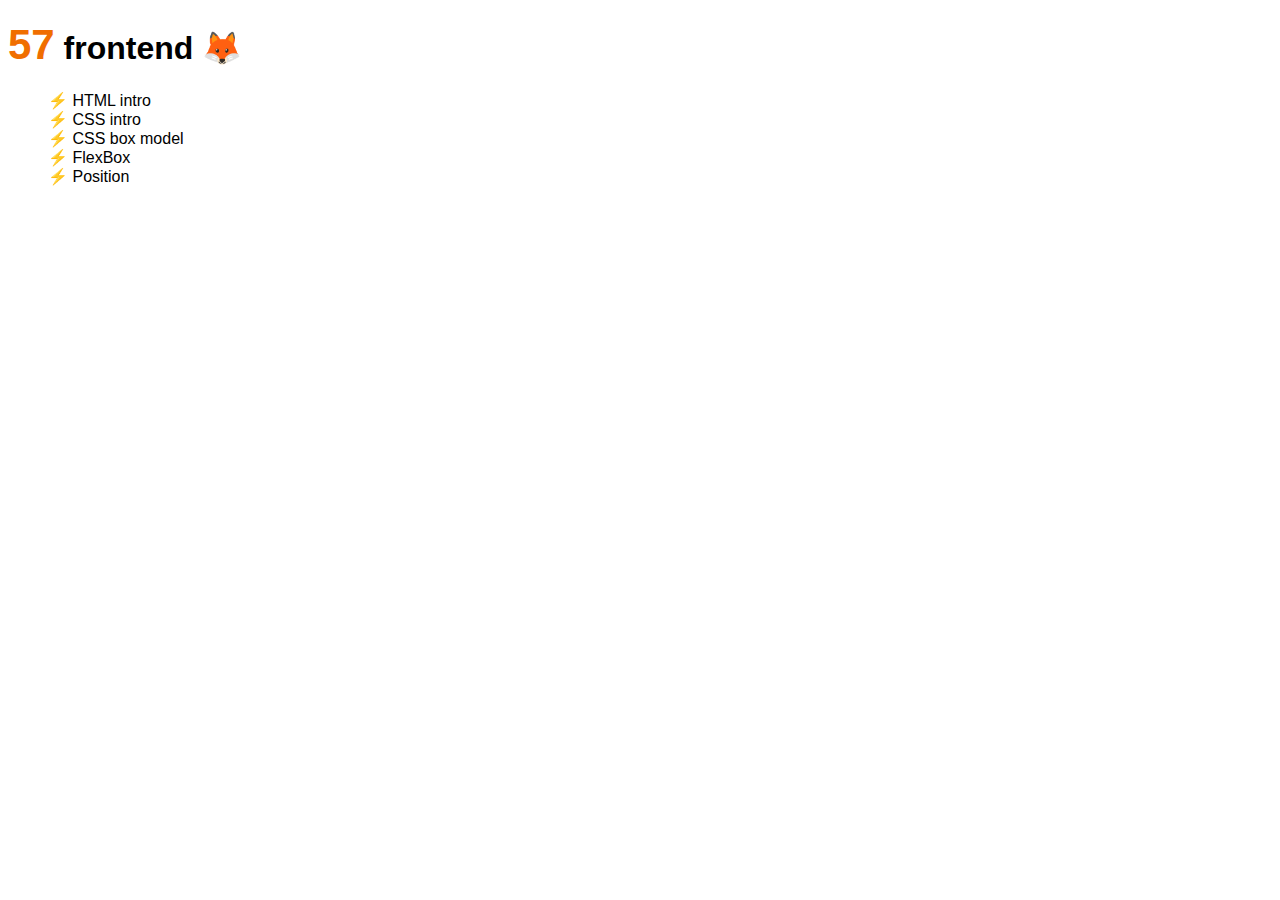
<file: index.html>
<!DOCTYPE html>
<html lang="en">
<head>
  <meta charset="UTF-8">
  <meta name="viewport" content="width=device-width, initial-scale=1.0">
  <link rel="stylesheet" href="style.css">
  <link rel="icon" href="data:image/svg+xml,<svg xmlns=%22http://www.w3.org/2000/svg%22 viewBox=%220 0 100 100%22><text y=%22.9em%22 font-size=%2290%22>🦊</text></svg>">
  <title>57 frontend</title>
</head>
<body>
  <h1><span>57</span> frontend 🦊</h1>
  <ul>
    <li><a href="lesson_1/index.html">HTML intro</a></li>
    <li><a href="lesson_2/index.html">CSS intro</a></li>
    <li><a href="lesson_3/index.html">CSS box model</a></li>
    <li><a href="lesson_4/index.html">FlexBox</a></li>
    <li><a href="lesson_5/index.html">Position</a></li>
  </ul>
</body>
</html>
</file>
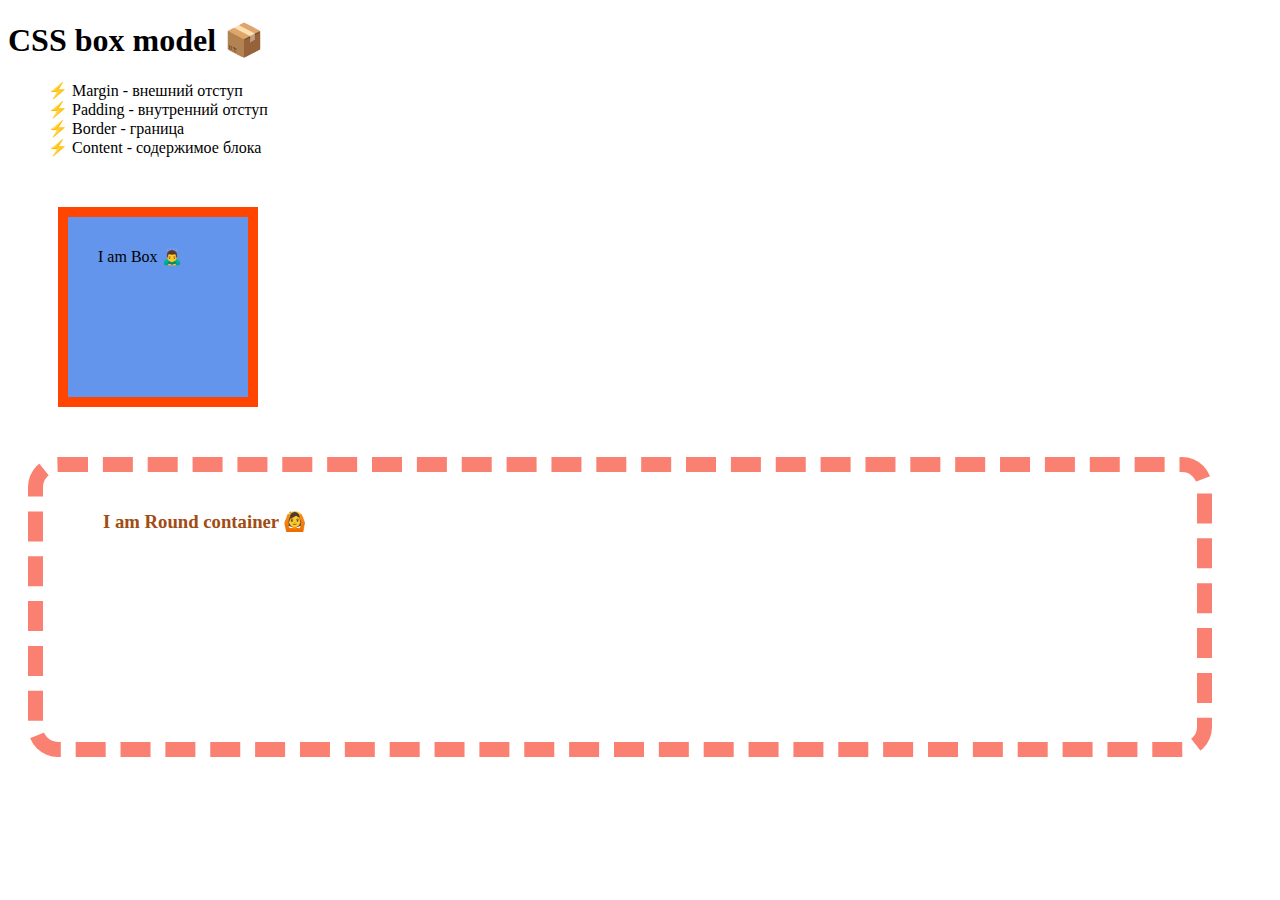
<file: lesson_3/index.html>
<!DOCTYPE html>
<html lang="en">
  <head>
    <meta charset="UTF-8" />
    <meta name="viewport" content="width=device-width, initial-scale=1.0" />
    <link rel="stylesheet" href="style.css" />
    <title>CSS box model</title>
  </head>
  <body>
    <h1>CSS box model 📦</h1>
    <ul>
      <li>Margin - внешний отступ</li>
      <li>Padding - внутренний отступ</li>
      <li>Border - граница</li>
      <li>Content - содержимое блока</li>
    </ul>
    <div class="box">
      <span>I am Box 🙇‍♂️</span>
    </div>
    <div class="round">
      <h3>I am Round container 🙆</h3>
    </div>
  </body>
</html>
</file>
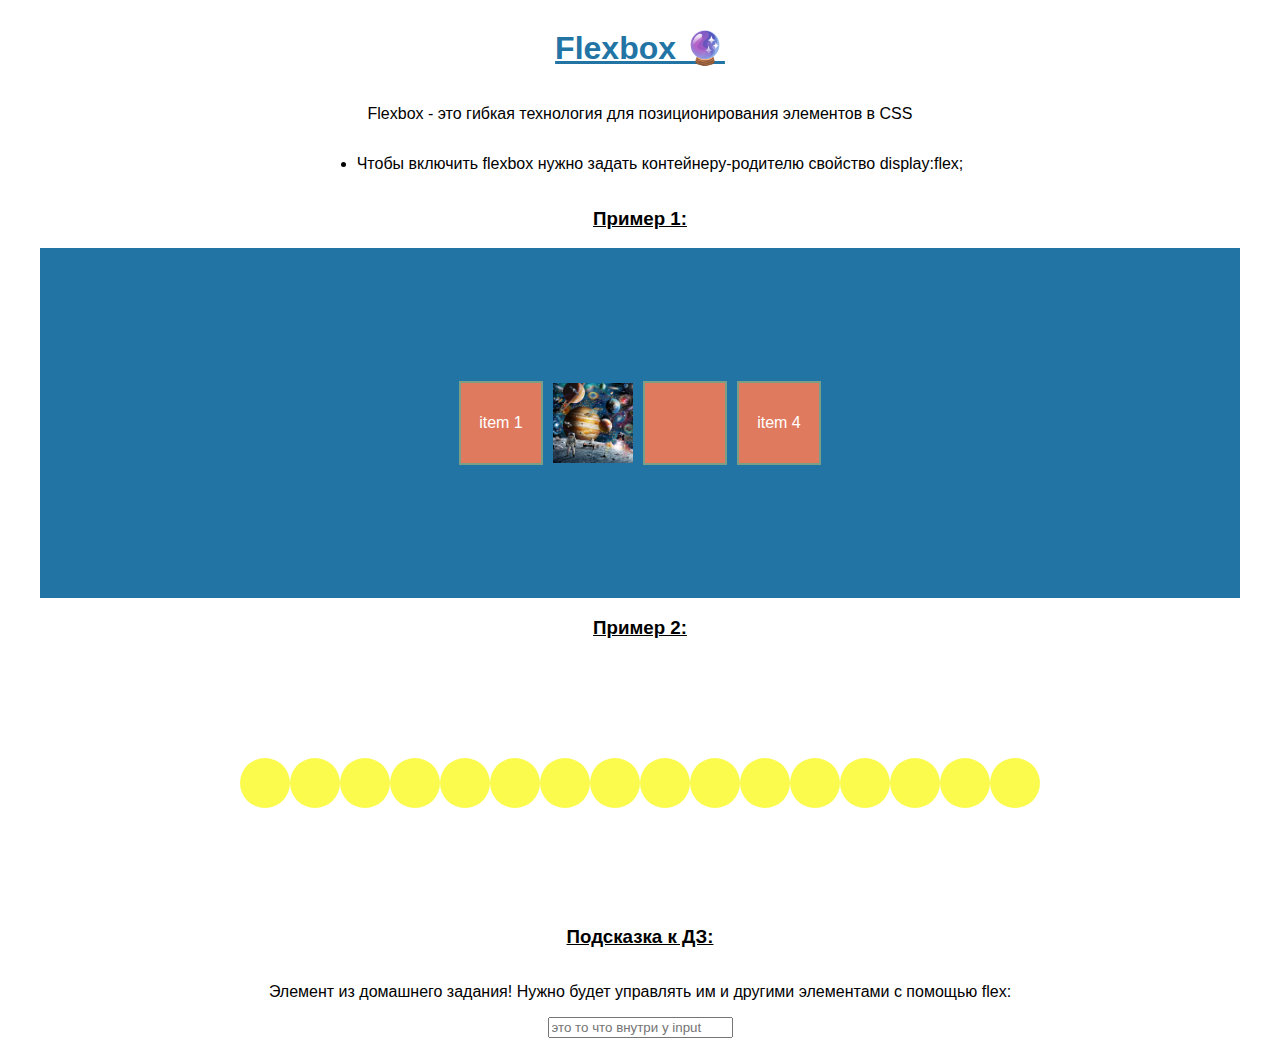
<file: lesson_4/index.html>
<!DOCTYPE html>
<html lang="en">
  <head>
    <meta charset="UTF-8" />
    <meta name="viewport" content="width=device-width, initial-scale=1.0" />
    <link rel="stylesheet" href="style.css" />
    <link rel="icon" href="data:image/svg+xml,<svg xmlns=%22http://www.w3.org/2000/svg%22 viewBox=%220 0 100 100%22><text y=%22.9em%22 font-size=%2290%22>🔮</text></svg>" />
    <title>FlexBox</title>
  </head>
  <body>
    <h1>Flexbox 🔮</h1>
    <p>Flexbox - это гибкая технология для позиционирования элементов в CSS</p>
    <ul>
      <li>Чтобы включить flexbox нужно задать контейнеру-родителю свойство display:flex;</li>
    </ul>
    <h3>Пример 1:</h3>
    <div class="container">
      <div class="item">item 1</div>
      <div class="astro"></div>
      <div class="item"></div>
      <div class="item">item 4</div>
    </div>
    <h3>Пример 2:</h3>
    <div class="container-wrap">
      <div></div>
      <div></div>
      <div></div>
      <div></div>
      <div></div>
      <div></div>
      <div></div>
      <div></div>
      <div></div>
      <div></div>
      <div></div>
      <div></div>
      <div></div>
      <div></div>
      <div></div>
      <div></div>
    </div>
    <h3>Подсказка к ДЗ:</h3>
    <p>Элемент из домашнего задания! Нужно будет управлять им и другими элементами с помощью flex:</p>
    <input placeholder="это то что внутри у input" type="text">
  </body>
</html>
</file>
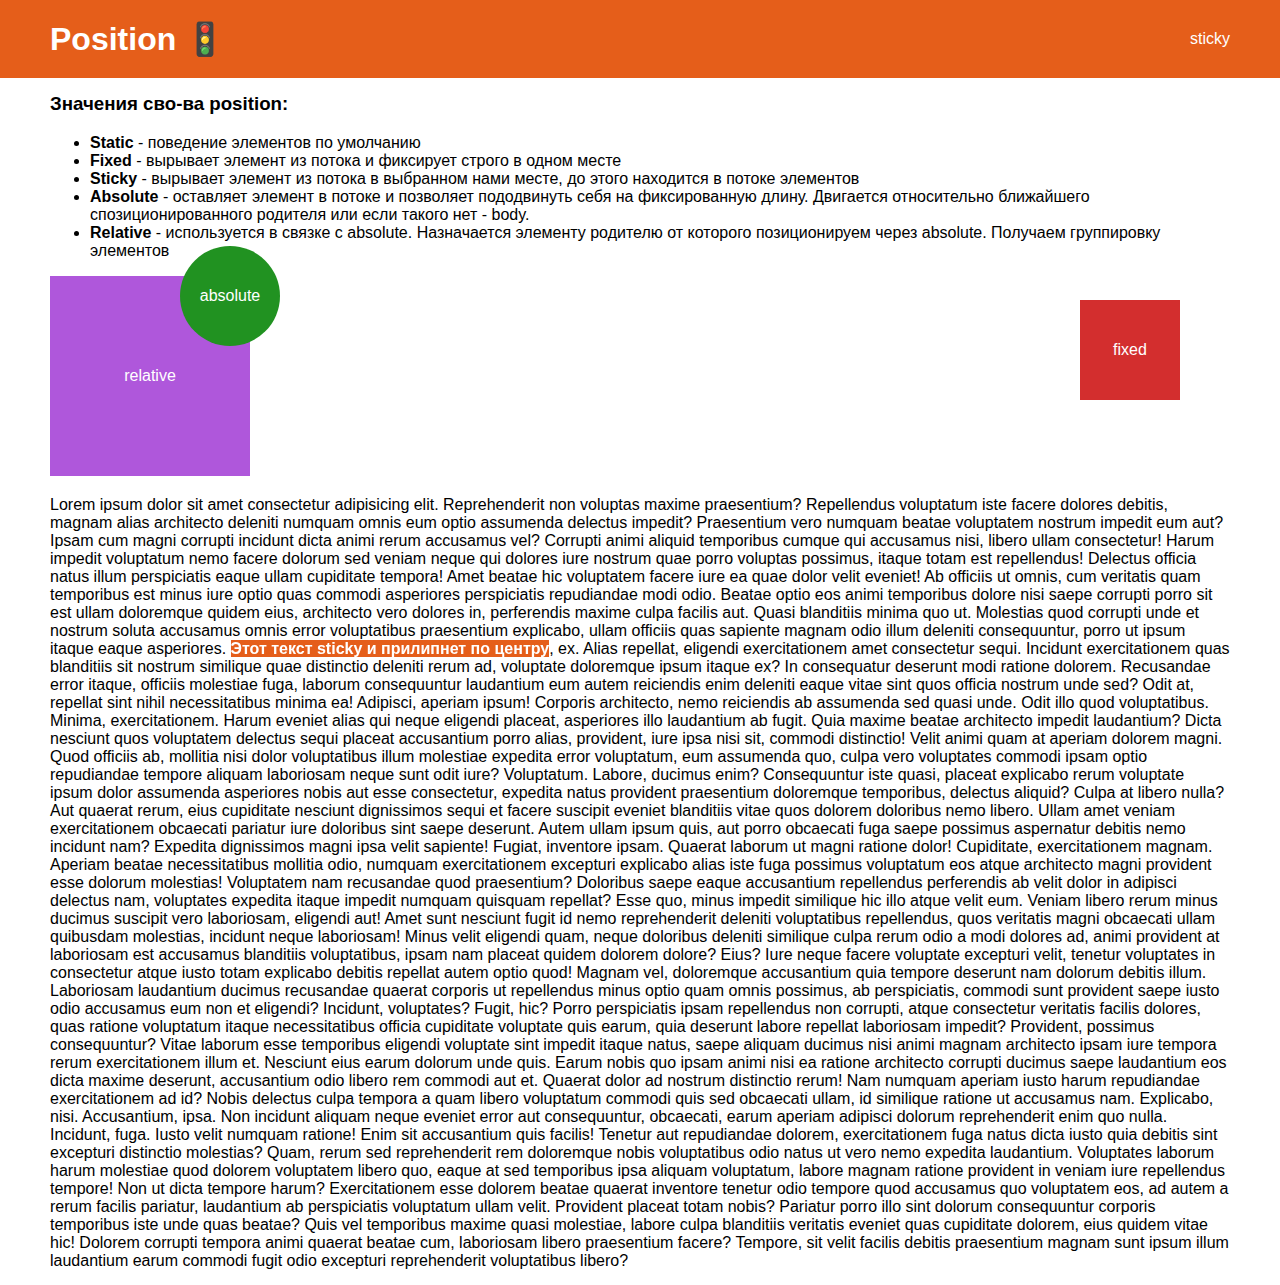
<file: lesson_5/index.html>
<!DOCTYPE html>
<html lang="en">
  <head>
    <meta charset="UTF-8" />
    <meta name="viewport" content="width=device-width, initial-scale=1.0" />
    <link rel="stylesheet" href="style.css" />
    <title>Position</title>
  </head>
  <body>
    <header>
      <h1>Position 🚦</h1>
      <span>sticky</span>
    </header>
    <main>
      <h3>Значения сво-ва position:</h3>
      <ul>
        <li><span>Static</span> - поведение элементов по умолчанию</li>
        <li><span>Fixed</span> - вырывает элемент из потока и фиксирует строго в одном месте</li>
        <li><span>Sticky</span> - вырывает элемент из потока в выбранном нами месте, до этого находится в потоке элементов</li>
        <li><span>Absolute</span> - оставляет элемент в потоке и позволяет пододвинуть себя на фиксированную длину. Двигается относительно ближайшего спозиционированного родителя или если такого нет - body.</li>
        <li><span>Relative</span> - используется в связке с absolute. Назначается элементу родителю от которого позиционируем через absolute. Получаем группировку элементов</li>
      </ul>
      <div class="square">
        relative
        <div class="circle">
          absolute
        </div>
      </div>
      <div class="fixed">
        fixed
      </div>
      <div>Lorem ipsum dolor sit amet consectetur adipisicing elit. Reprehenderit non voluptas maxime praesentium? Repellendus voluptatum iste facere dolores debitis, magnam alias architecto deleniti numquam omnis eum optio assumenda delectus impedit? Praesentium vero numquam beatae voluptatem nostrum impedit eum aut? Ipsam cum magni corrupti incidunt dicta animi rerum accusamus vel? Corrupti animi aliquid temporibus cumque qui accusamus nisi, libero ullam consectetur! Harum impedit voluptatum nemo facere dolorum sed veniam neque qui dolores iure nostrum quae porro voluptas possimus, itaque totam est repellendus! Delectus officia natus illum perspiciatis eaque ullam cupiditate tempora! Amet beatae hic voluptatem facere iure ea quae dolor velit eveniet! Ab officiis ut omnis, cum veritatis quam temporibus est minus iure optio quas commodi asperiores perspiciatis repudiandae modi odio. Beatae optio eos animi temporibus dolore nisi saepe corrupti porro sit est ullam doloremque quidem eius, architecto vero dolores in, perferendis maxime culpa facilis aut. Quasi blanditiis minima quo ut. Molestias quod corrupti unde et nostrum soluta accusamus omnis error voluptatibus praesentium explicabo, ullam officiis quas sapiente magnam odio illum deleniti consequuntur, porro ut ipsum itaque eaque asperiores. <span>Этот текст sticky и прилипнет по центру</span>, ex. Alias repellat, eligendi exercitationem amet consectetur sequi. Incidunt exercitationem quas blanditiis sit nostrum similique quae distinctio deleniti rerum ad, voluptate doloremque ipsum itaque ex? In consequatur deserunt modi ratione dolorem. Recusandae error itaque, officiis molestiae fuga, laborum consequuntur laudantium eum autem reiciendis enim deleniti eaque vitae sint quos officia nostrum unde sed? Odit at, repellat sint nihil necessitatibus minima ea! Adipisci, aperiam ipsum! Corporis architecto, nemo reiciendis ab assumenda sed quasi unde. Odit illo quod voluptatibus. Minima, exercitationem. Harum eveniet alias qui neque eligendi placeat, asperiores illo laudantium ab fugit. Quia maxime beatae architecto impedit laudantium? Dicta nesciunt quos voluptatem delectus sequi placeat accusantium porro alias, provident, iure ipsa nisi sit, commodi distinctio! Velit animi quam at aperiam dolorem magni. Quod officiis ab, mollitia nisi dolor voluptatibus illum molestiae expedita error voluptatum, eum assumenda quo, culpa vero voluptates commodi ipsam optio repudiandae tempore aliquam laboriosam neque sunt odit iure? Voluptatum. Labore, ducimus enim? Consequuntur iste quasi, placeat explicabo rerum voluptate ipsum dolor assumenda asperiores nobis aut esse consectetur, expedita natus provident praesentium doloremque temporibus, delectus aliquid? Culpa at libero nulla? Aut quaerat rerum, eius cupiditate nesciunt dignissimos sequi et facere suscipit eveniet blanditiis vitae quos dolorem doloribus nemo libero. Ullam amet veniam exercitationem obcaecati pariatur iure doloribus sint saepe deserunt. Autem ullam ipsum quis, aut porro obcaecati fuga saepe possimus aspernatur debitis nemo incidunt nam? Expedita dignissimos magni ipsa velit sapiente! Fugiat, inventore ipsam. Quaerat laborum ut magni ratione dolor! Cupiditate, exercitationem magnam. Aperiam beatae necessitatibus mollitia odio, numquam exercitationem excepturi explicabo alias iste fuga possimus voluptatum eos atque architecto magni provident esse dolorum molestias! Voluptatem nam recusandae quod praesentium? Doloribus saepe eaque accusantium repellendus perferendis ab velit dolor in adipisci delectus nam, voluptates expedita itaque impedit numquam quisquam repellat? Esse quo, minus impedit similique hic illo atque velit eum. Veniam libero rerum minus ducimus suscipit vero laboriosam, eligendi aut! Amet sunt nesciunt fugit id nemo reprehenderit deleniti voluptatibus repellendus, quos veritatis magni obcaecati ullam quibusdam molestias, incidunt neque laboriosam! Minus velit eligendi quam, neque doloribus deleniti similique culpa rerum odio a modi dolores ad, animi provident at laboriosam est accusamus blanditiis voluptatibus, ipsam nam placeat quidem dolorem dolore? Eius? Iure neque facere voluptate excepturi velit, tenetur voluptates in consectetur atque iusto totam explicabo debitis repellat autem optio quod! Magnam vel, doloremque accusantium quia tempore deserunt nam dolorum debitis illum. Laboriosam laudantium ducimus recusandae quaerat corporis ut repellendus minus optio quam omnis possimus, ab perspiciatis, commodi sunt provident saepe iusto odio accusamus eum non et eligendi? Incidunt, voluptates? Fugit, hic? Porro perspiciatis ipsam repellendus non corrupti, atque consectetur veritatis facilis dolores, quas ratione voluptatum itaque necessitatibus officia cupiditate voluptate quis earum, quia deserunt labore repellat laboriosam impedit? Provident, possimus consequuntur? Vitae laborum esse temporibus eligendi voluptate sint impedit itaque natus, saepe aliquam ducimus nisi animi magnam architecto ipsam iure tempora rerum exercitationem illum et. Nesciunt eius earum dolorum unde quis. Earum nobis quo ipsam animi nisi ea ratione architecto corrupti ducimus saepe laudantium eos dicta maxime deserunt, accusantium odio libero rem commodi aut et. Quaerat dolor ad nostrum distinctio rerum! Nam numquam aperiam iusto harum repudiandae exercitationem ad id? Nobis delectus culpa tempora a quam libero voluptatum commodi quis sed obcaecati ullam, id similique ratione ut accusamus nam. Explicabo, nisi. Accusantium, ipsa. Non incidunt aliquam neque eveniet error aut consequuntur, obcaecati, earum aperiam adipisci dolorum reprehenderit enim quo nulla. Incidunt, fuga. Iusto velit numquam ratione! Enim sit accusantium quis facilis! Tenetur aut repudiandae dolorem, exercitationem fuga natus dicta iusto quia debitis sint excepturi distinctio molestias? Quam, rerum sed reprehenderit rem doloremque nobis voluptatibus odio natus ut vero nemo expedita laudantium. Voluptates laborum harum molestiae quod dolorem voluptatem libero quo, eaque at sed temporibus ipsa aliquam voluptatum, labore magnam ratione provident in veniam iure repellendus tempore! Non ut dicta tempore harum? Exercitationem esse dolorem beatae quaerat inventore tenetur odio tempore quod accusamus quo voluptatem eos, ad autem a rerum facilis pariatur, laudantium ab perspiciatis voluptatum ullam velit. Provident placeat totam nobis? Pariatur porro illo sint dolorum consequuntur corporis temporibus iste unde quas beatae? Quis vel temporibus maxime quasi molestiae, labore culpa blanditiis veritatis eveniet quas cupiditate dolorem, eius quidem vitae hic! Dolorem corrupti tempora animi quaerat beatae cum, laboriosam libero praesentium facere? Tempore, sit velit facilis debitis praesentium magnam sunt ipsum illum laudantium earum commodi fugit odio excepturi reprehenderit voluptatibus libero?</div>
    </main>
  </body>
</html>
</file>
<file: style.css>
* {
  font-family: 'Gill Sans', sans-serif;
}

li {
  list-style: none;
}

li::before {
  content: '⚡️ ';
}

a {
  color: black;
  text-decoration: none;
}

a:hover {
  text-decoration: underline;
  color: #F06E00;
}

h1>span {
  color: #F06E00;
  font-size: 42px;
}
</file>
<file: lesson_3/style.css>
/* отключаем поведение по умолчанию для контейнеров */
/* теперь внутренние отступы и граница не влияют на физический размер контейнера */
* {
  box-sizing: border-box;
}

/* body {
  margin: 0;
} */

.box {
  margin: 50px;
  padding: 30px;
  border: 10px solid orangered;
  height: 200px;
  width: 200px;
  background-color: cornflowerblue;
}

.round {
  height: 300px;
  border: 15px dashed salmon;
  margin-left: 20px;
  margin-right: 60px;
  margin-bottom: 40px;
  border-radius: 30px;
  /* указываем все значения по часовой стрелки начиная с top */
  /* padding: 20px 0px 0px 40px; */
  /* пара значений: верх/ низ и слева/ справа */
  padding: 20px 60px;
}

h3 {
  color: rgb(161, 76, 19);
}

li {
  list-style: none;
}

li::before {
  content: '⚡️ ';
}

/* li::after {
  content: ' ✨';
} */
</file>
<file: lesson_4/style.css>
* {
  font-family: 'Lucida Sans', 'Lucida Sans Regular', 'Lucida Grande', 'Lucida Sans Unicode', Geneva, Verdana, sans-serif;
}

body {
  display: flex;
  flex-direction: column;
  align-items: center;
}

h1 {
  color: #2274A5;
  text-decoration: underline;
}

h3 {
  text-decoration: underline;
}

.container {
  width: 95%;
  background-color: #2274A5;
  height: 350px;
  /* включаем свойство flex у родителя позиционируемых элементов */
  display: flex;

  /* ! сво-ва для главной оси */
  /* * выравнивание по центру по главной оси */
  justify-content: center;
  /* * равномерное распределение про-ва между */
  /* justify-content: space-between; */
  /* * равномерное распределение про-ва по бокам */
  /* justify-content: space-evenly; */
  /* * задаем про-во между элементами */
  gap: 10px;

  /* ! сво-ва для поперечной оси */
  /* * выравнивание по центру поперечной */
  align-items: center;

  /* ! правило меняющее оси местами */
  /* flex-direction: column; */
}

.item {
  height: 80px;
  width: 80px;
  /* width: 20%; */
  background-color: #E07A5F;
  border: 2px solid #7B9E87;
  color: white;

  /* ! задали flex для маленького контейнера */
  display: flex;
  align-items: center;
  justify-content: center;
}

.astro {
  height: 80px;
  width: 80px;
  background-image: url('space-odyssey.jpg');
  background-size: cover;
  
}


.container-wrap {
  width: 100%;
  height: 250px;
  background-image: url('https://starwalk.space/gallery/images/what-is-space/1140x641.jpg');
  background-size: cover;
  background-position: center;

  /* делаем flex */
  display: flex;
  flex-wrap: wrap;
  justify-content: center;
  /* align-items: center; */
  /* ! правило для управления элементов по поперечной оси при переносе через wrap */
  align-content: center;
}

.container-wrap div {
  height: 50px;
  width: 50px;
  background-color: rgb(251, 251, 78);
  border-radius: 50px;
}
</file>
<file: lesson_5/style.css>
* {
  font-family: 'Lucida Sans', sans-serif;
  box-sizing: border-box;
}

body {
  margin: 0;
}

h1 {
  margin: 0;
}

h3 {
  margin-top: 0;
}

ul span {
  background-color: none;
  font-weight: bold;
}

header {
  width: 100%;
  background-color: rgb(229, 94, 26);
  color: white;
  padding: 20px 50px;
  /* position: fixed; */
  /* приклеиваем header через sticky */
  position: sticky;
  /* header приклеиться в самом верху страницы */
  top: 0px;
  /* делаем приоритетным при наложении элементов */
  z-index: 2;
  display: flex;
  justify-content: space-between;
  align-items: center;
}

main {
  padding: 15px 50px;
}

div >  span {
  position: sticky;
  top: 200px;
  background-color: rgb(229, 94, 26);
  color: white;
  font-weight: bold;
}

.fixed {
  position: fixed;
  right: 100px;
  top: 300px;
  width: 100px;
  height: 100px;
  background-color: rgb(211, 46, 46);
  color: white;
  display: flex;
  align-items: center;
  justify-content: center;
  z-index: 3;
}

.square {
  width: 200px;
  height: 200px;
  background-color: rgb(175, 87, 219);
  margin-bottom: 20px;
  z-index: -2;
  position: relative;
  color: white;
  display: flex;
  align-items: center;
  justify-content: center;
}

.circle {
  width: 100px;
  height: 100px;
  background-color: rgb(33, 146, 33);
  border-radius: 100px;
  position: absolute;
  top: -30px;
  right: -30px;
  /* указываем значение глубины относительно других элементов */
  z-index: 1;
  display: flex;
  align-items: center;
  justify-content: center;
}
</file>
